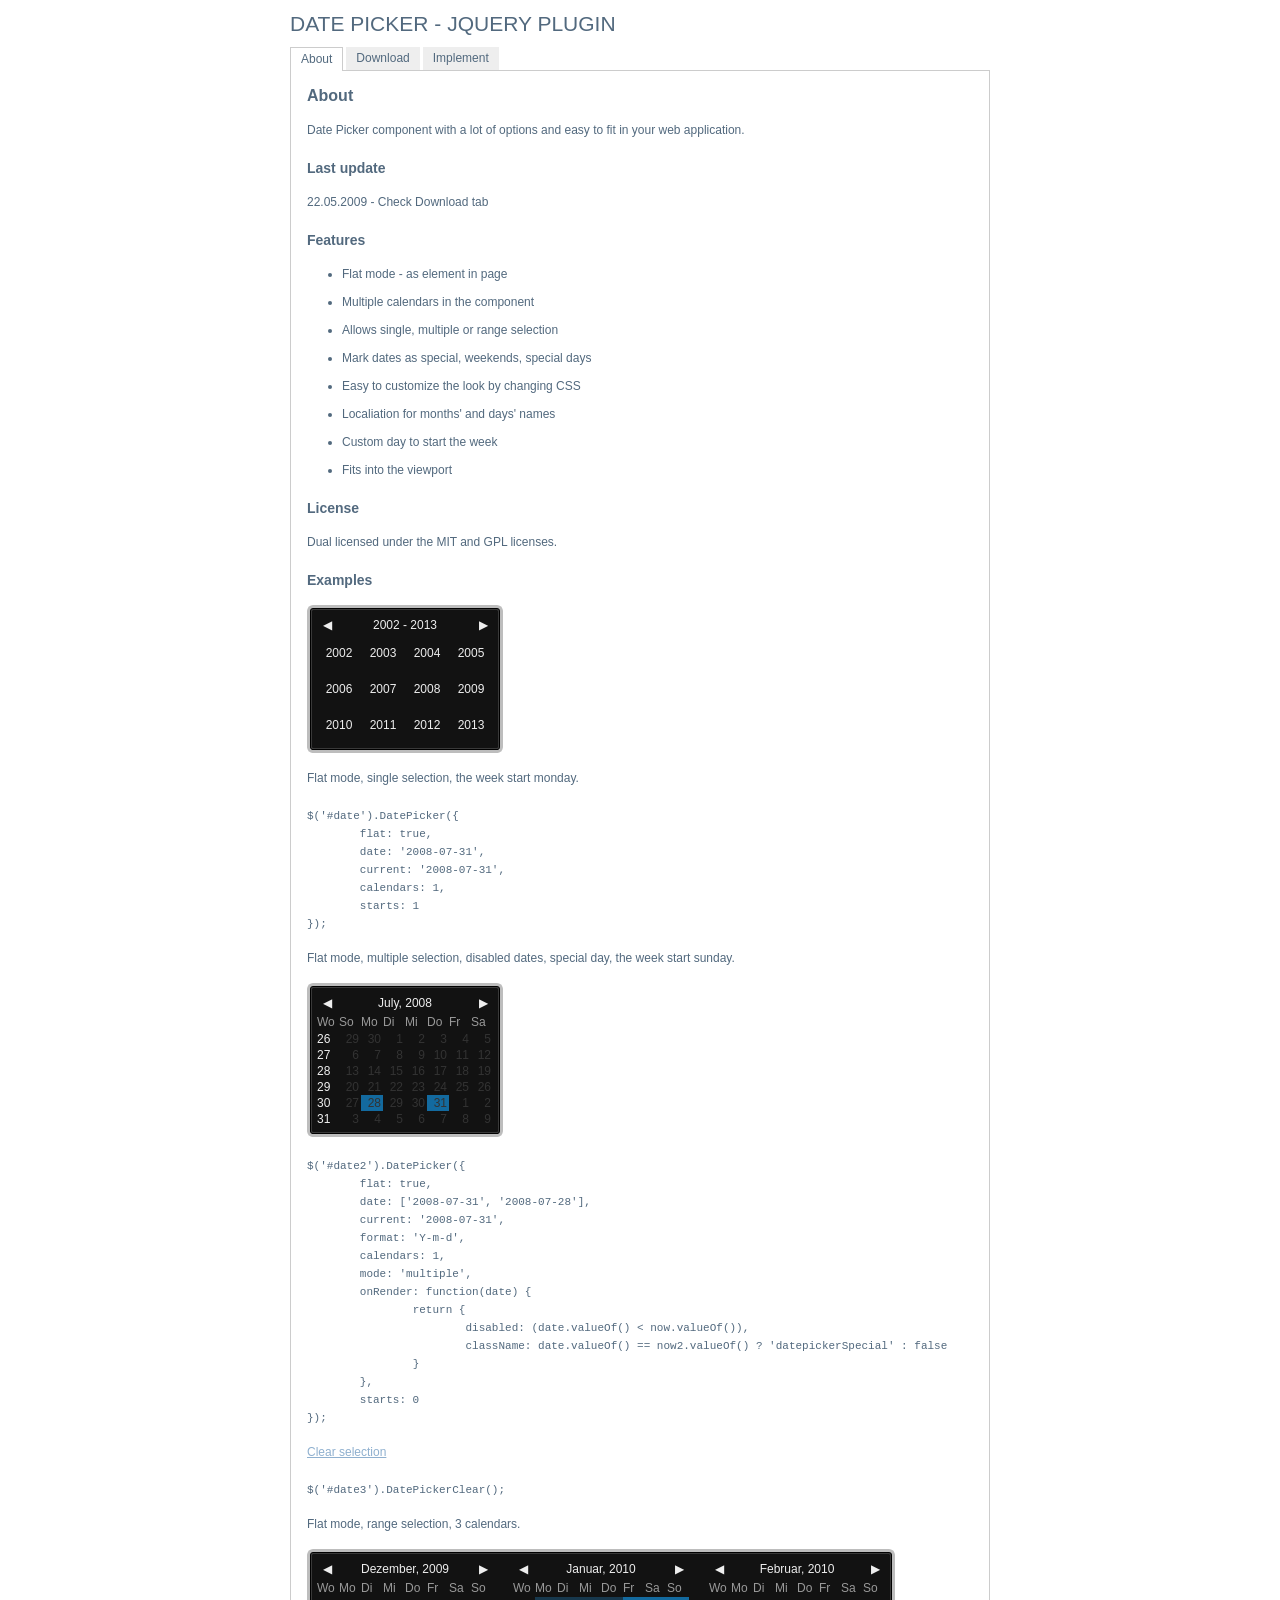
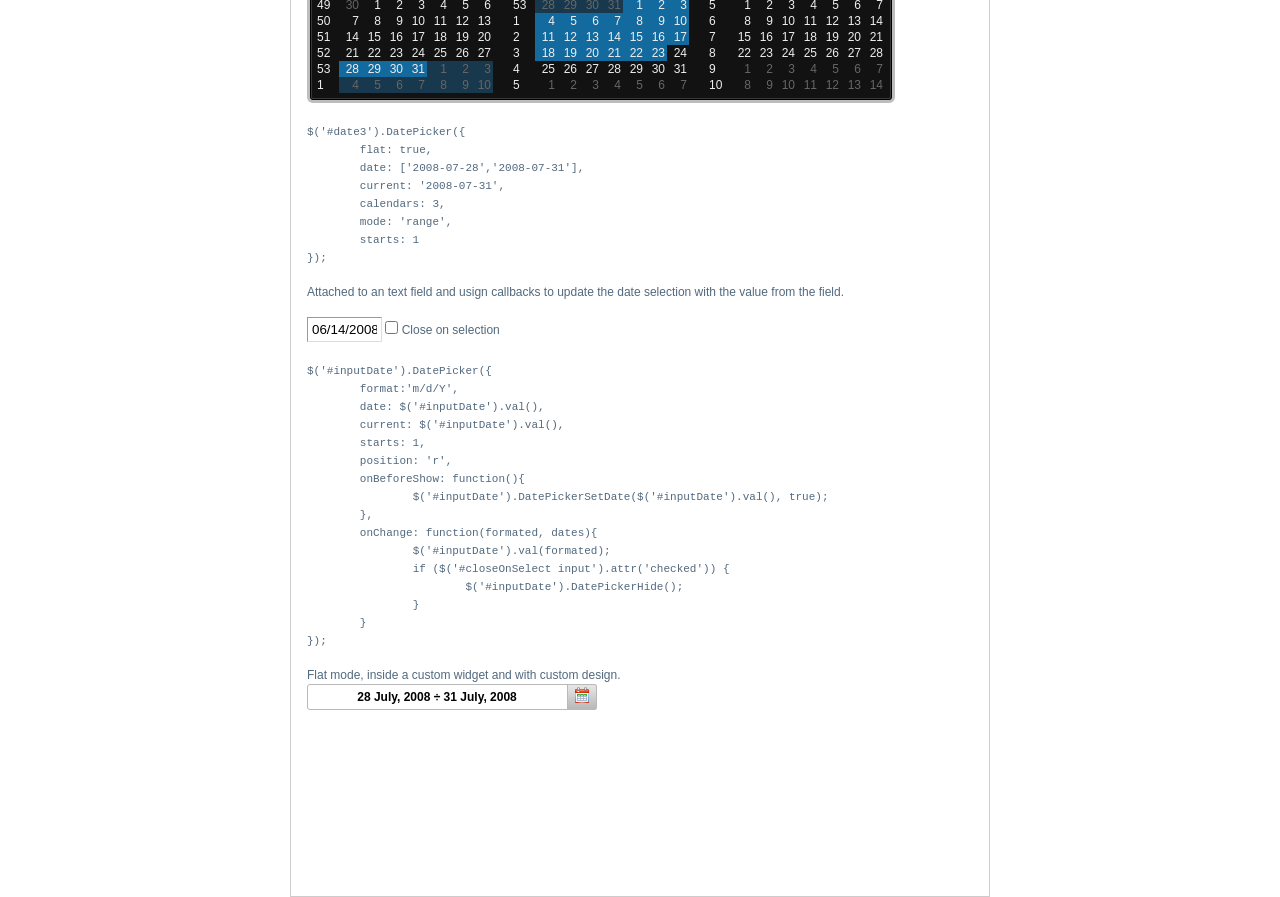
<file: js/plugins/datepicker/index.html>
<!DOCTYPE html PUBLIC "-//W3C//DTD XHTML 1.0 Strict//EN" "http://www.w3.org/TR/xhtml1/DTD/xhtml1-strict.dtd">
<html xmlns="http://www.w3.org/1999/xhtml" xml:lang="en" lang="en">
<head>
	<link rel="stylesheet" href="css/datepicker.css" type="text/css" />
    <link rel="stylesheet" media="screen" type="text/css" href="css/layout.css" />
    <title>DatePicker - jQuery plugin</title>
	<script type="text/javascript" src="js/jquery.js"></script>
	<script type="text/javascript" src="js/datepicker.js"></script>
    <script type="text/javascript" src="js/eye.js"></script>
    <script type="text/javascript" src="js/utils.js"></script>
    <script type="text/javascript" src="js/layout.js?ver=1.0.2"></script>
</head>
<body>
    <div class="wrapper">
        <h1>Date Picker - jQuery plugin</h1>
        <ul class="navigationTabs">
            <li><a href="#about" rel="about">About</a></li>
            <li><a href="#download" rel="download">Download</a></li>
            <li><a href="#implement" rel="implement">Implement</a></li>
        </ul>
        <div class="tabsContent">
            <div class="tab">
                <h2>About</h2>
				<p>Date Picker component with a lot of options and easy to fit in your web application.</p>
				<h3>Last update</h3>
				<p>22.05.2009 - Check Download tab</p>
                <h3>Features</h3>
                <ul>
                    <li>Flat mode - as element in page</li>
                    <li>Multiple calendars in the component</li>
                    <li>Allows single, multiple or range selection</li>
					<li>Mark dates as special, weekends, special days</li>
					<li>Easy to customize the look by changing CSS</li>
					<li>Localiation for months' and days' names</li>
					<li>Custom day to start the week</li>
					<li>Fits into the viewport</li>
                </ul>
				<h3>License</h3>
				<p>Dual licensed under the MIT and GPL licenses.</p>
                <h3>Examples</h3>
				<p id="date"></p>
				<p>Flat mode, single selection, the week start monday.</p>
			<pre>$('#date').DatePicker({
	flat: true,
	date: '2008-07-31',
	current: '2008-07-31',
	calendars: 1,
	starts: 1
});</pre>
				<p>Flat mode, multiple selection, disabled dates, special day, the week start sunday.</p>
				<p id="date2"></p>
			<pre>$('#date2').DatePicker({
	flat: true,
	date: ['2008-07-31', '2008-07-28'],
	current: '2008-07-31',
	format: 'Y-m-d',
	calendars: 1,
	mode: 'multiple',
	onRender: function(date) {
		return {
			disabled: (date.valueOf() < now.valueOf()),
			className: date.valueOf() == now2.valueOf() ? 'datepickerSpecial' : false
		}
	},
	starts: 0
});</pre>
				<p><a href="#" id="clearSelection">Clear selection</a></p>
				<pre>$('#date3').DatePickerClear();</pre>
				<p>Flat mode, range selection, 3 calendars.</p>
				<p id="date3"></p>
			<pre>$('#date3').DatePicker({
	flat: true,
	date: ['2008-07-28','2008-07-31'],
	current: '2008-07-31',
	calendars: 3,
	mode: 'range',
	starts: 1
});</pre>
				<p>Attached to an text field and usign callbacks to update the date selection with the value from the field.</p>
				<p>
					<input class="inputDate" id="inputDate" value="06/14/2008" />
					<label id="closeOnSelect"><input type="checkbox" /> Close on selection</label>
				</p>
			<pre>$('#inputDate').DatePicker({
	format:'m/d/Y',
	date: $('#inputDate').val(),
	current: $('#inputDate').val(),
	starts: 1,
	position: 'r',
	onBeforeShow: function(){
		$('#inputDate').DatePickerSetDate($('#inputDate').val(), true);
	},
	onChange: function(formated, dates){
		$('#inputDate').val(formated);
		if ($('#closeOnSelect input').attr('checked')) {
			$('#inputDate').DatePickerHide();
		}
	}
});</pre>
				<p>Flat mode, inside a custom widget and with custom design.</p>
				<div id="widget">
					<div id="widgetField">
						<span>28 July, 2008 &divide; 31 July, 2008</span>
						<a href="#">Select date range</a>
					</div>
					<div id="widgetCalendar">
					</div>
				</div>
				<p>&nbsp;</p>
				<p>&nbsp;</p>
				<p>&nbsp;</p>
				<p>&nbsp;</p>
				<p>&nbsp;</p>
            </div>
            <div class="tab">
                <h2>Download</h2>
                <p><a href="datepicker.zip">datepicker.zip (50 kb)</a>: jQuery, Javscript files, CSS files, images, examples and instructions.</p>
                <h3>Changelog</h3>
                <dl>
					<dt>22.05.2009</dt>
					<dd>added: close on selection example</dd>
					<dd>added: onChange has  new parameter: reference to related element</dd>
					<dd>added: start view days, months, years</dd>
					<dd>added: clear selection in multiple and range mode</dd>
					<dd>fixed: datepicker hide and show methods</dd>
					<dd>fixed: january selection (tahns to Konstantin Zavialov)</dd>
					<dd>fixed: working with jQuery 1.3</dd>
					<dd>fixed: deselecting a date in multiple mode (thanks to Geelen Sebastien)</dd>
					<dt>22.08.2008</dt>
					<dd>Fixed bug: where some events were not canceled right on Safari</dd>
					<dd>Fixed bug: where teh view port was not detected right on Safari</dd>
					<dt>31.07.2008</dt>
					<dd>Added new method: 'DatePickerGetDate'</dd>
					<dd>Minor speed improvement</dd>
					<dt>30.07.2008</dt>
					<dd>The first release.</dd>
                </dl>
            </div>
            <div class="tab">
                <h2>Implement</h2>
                <p>Attach the Javascript and CSS files to your document. Edit CSS file and fix the paths to  images and change colors to fit your site theme.</p>
                <pre>
&lt;link rel="stylesheet" media="screen" type="text/css" href="css/datepicker.css" /&gt;
&lt;script type="text/javascript" src="js/datepicker.js"&gt;&lt;/script&gt;
                </pre>
                <h3>Invocation code</h3>
                <p>All you have to do is to select the elements in a jQuery way and call the plugin.</p>
                <pre>
 $('input').DatePicker(options);
                </pre>
                <h3>Options</h3>
                <p>A hash of parameters. All parameters are optional.</p>
                <table>
                	<tr>
                		<td><strong>eventName</strong></td>
                		<td>string</td>
                		<td>The desired event to trigger the date picker. Default: 'click'</td>
                	</tr>
                	<tr>
                		<td><strong>date</strong></td>
                		<td>String, Date or array</td>
                		<td>The selected date(s) as string (will be converted to Date object based on teh format suplied) and Date object for single selection, as Array of strings or Date objects</td>
                	</tr>
                	<tr>
                		<td><strong>flat</strong></td>
                		<td>boolean</td>
                		<td>Whatever if the date picker is appended to the element or triggered by an event. Default false</td>
                	</tr>
                	<tr>
                		<td><strong>start</strong></td>
                		<td>integer</td>
                		<td>The day week start. Default 1 (monday)</td>
                	</tr>
                	<tr>
                		<td><strong>prev</strong></td>
                		<td>string</td>
                		<td>HTML inserted to previous links. Default '&#9664;' (UNICODE black left arrow)</td>
                	</tr>
                	<tr>
                		<td><strong>next</strong></td>
                		<td>string</td>
                		<td>HTML inserted to next links. Default '&#9654;' (UNICODE black right arrow)</td>
                	</tr>
                	<tr>
                		<td><strong>mode</strong></td>
                		<td>string ['single'|'multiple'|'range']</td>
                		<td>Date selection mode. Default 'single'</td>
                	</tr>
					<tr>
                		<td><strong>view</strong></td>
                		<td>string ['days'|'months'|'years']</td>
                		<td>Start view mode. Default 'days'</td>
					</tr>
                	<tr>
                		<td><strong>calendars</strong></td>
                		<td>integer</td>
                		<td>Number of calendars to render inside the date picker. Default 1</td>
                	</tr>
                	<tr>
                		<td><strong>format</strong></td>
                		<td>string</td>
                		<td>Date format. Default 'Y-m-d'</td>
                	</tr>
                	<tr>
                		<td><strong>position</strong></td>
                		<td>string ['top'|'left'|'right'|'bottom']</td>
                		<td>Date picker's position relative to the trigegr element (non flat mode only). Default 'bottom'</td>
                	</tr>
                	<tr>
                		<td><strong>locale</strong></td>
                		<td>hash</td>
                		<td>Location: provide a hash with keys 'days', 'daysShort', 'daysMin', 'months', 'monthsShort', 'week'. Default english</td>
                	</tr>
                	<tr>
                		<td><strong>onShow</strong></td>
                		<td>function</td>
                		<td>Callback function triggered when the date picker is shown</td>
                	</tr>
                	<tr>
                		<td><strong>onBeforeShow</strong></td>
                		<td>function</td>
                		<td>Callback function triggered before the date picker is shown</td>
                	</tr>
                	<tr>
                		<td><strong>onHide</strong></td>
                		<td>function</td>
                		<td>Callback function triggered when the date picker is hidden</td>
                	</tr>
                	<tr>
                		<td><strong>onChange</strong></td>
                		<td>function</td>
                		<td>Callback function triggered when the date is changed</td>
                	</tr>
                	<tr>
                		<td><strong>onRender</strong></td>
                		<td>function</td>
                		<td>Callback function triggered when the date is rendered inside a calendar. It should return and hash with keys: 'selected' to select the date, 'disabled' to disable the date, 'className' for additional CSS class</td>
                	</tr>
                </table>
                <h3>Set date</h3>
                <p>If you want to set a diferent date selection.</p>
                <pre>$('input').DatePickerSetDate(date, shiftTo);</pre>
				<p>The 'date' argument is the same format as the option 'date' and the 'shiftTo' argument (boolean) moves the curent month view to the date selection provided.</p>
				<h3>Get date</h3>
				<p>Get date selection.</p>
				<pre>$('input').DatePickerGetDate(formated);</pre>
				<p>Set 'formated' to true if you whant to get teh selection formated.</p>
				<h3>Show and hide date picker</h3>
                <p>Show or hide a date picker.</p>
				<pre>$('input').DatePickerShow();</pre>
				<pre>$('input').DatePickerHide();</pre>
				<h3>Clear multiple selection</h3>
				<p>Clear selection in multiple and range mode</p>
				<pre>$('#datepicker').DatePickerClear();</pre>
            </div>
        </div>
    </div>
</body>
</html>
</file>
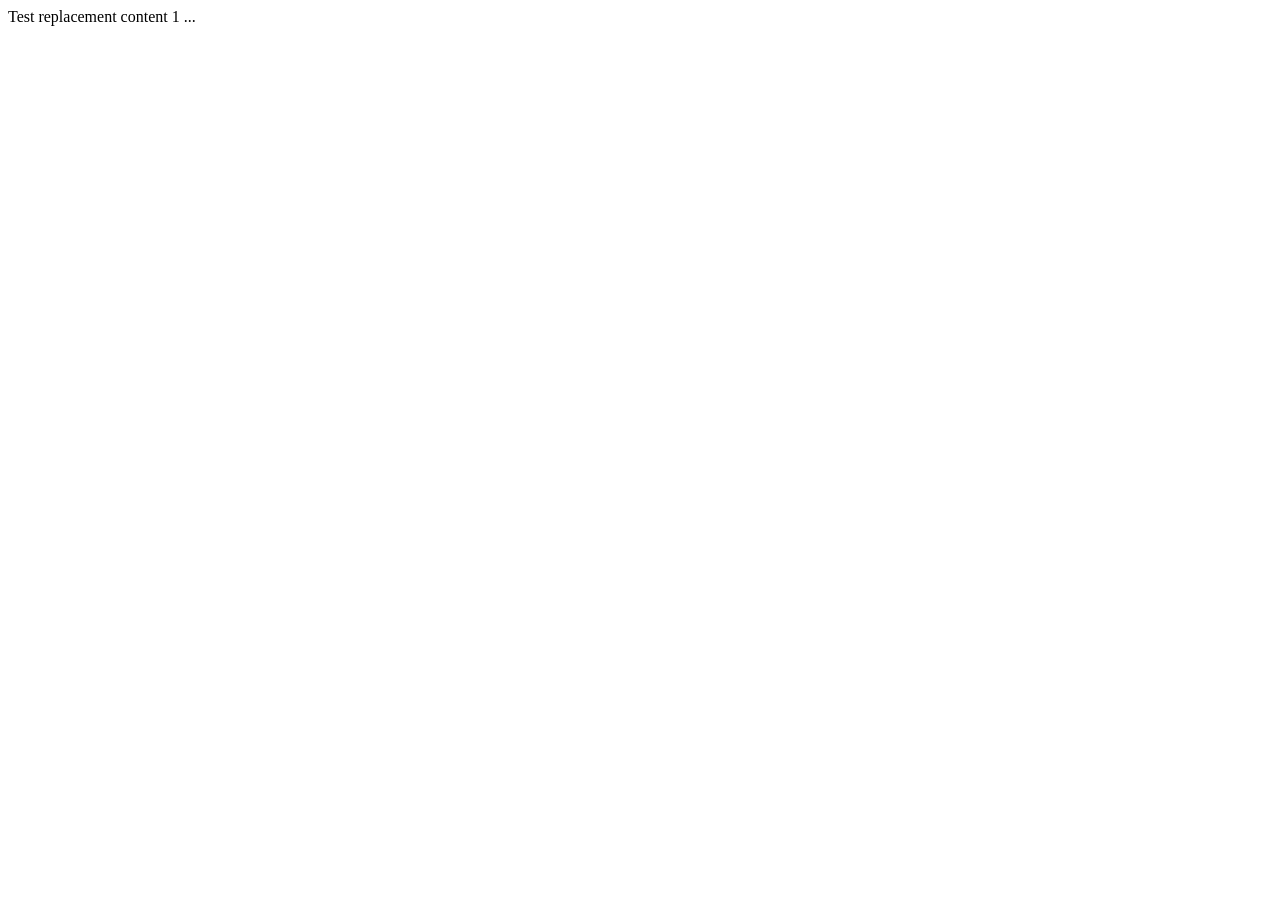
<file: js/stuff/ajax_sample_content_1.html>
<!DOCTYPE html PUBLIC "-//W3C//DTD XHTML 1.0 Transitional//EN" "http://www.w3.org/TR/xhtml1/DTD/xhtml1-transitional.dtd">
<html xmlns="http://www.w3.org/1999/xhtml" xml:lang="en" lang="en">
<head>
<meta http-equiv="content-type" content="text/html; charset=UTF-8" />
<meta http-equiv="imagetoolbar" content="no" />

<meta name="viewport" content="width=960, initial-scale=1, maximum-scale=1">
<meta http-equiv="X-UA-Compatible" content="IE=Edge" />

<title>jKit - jQuery Plugin - UI Library</title>

</head>
<body>

<div class="box">
	<div id="ajaxdiv">
		Test replacement content 1 ...
	</div>
</div>

</body>
</html>
</file>
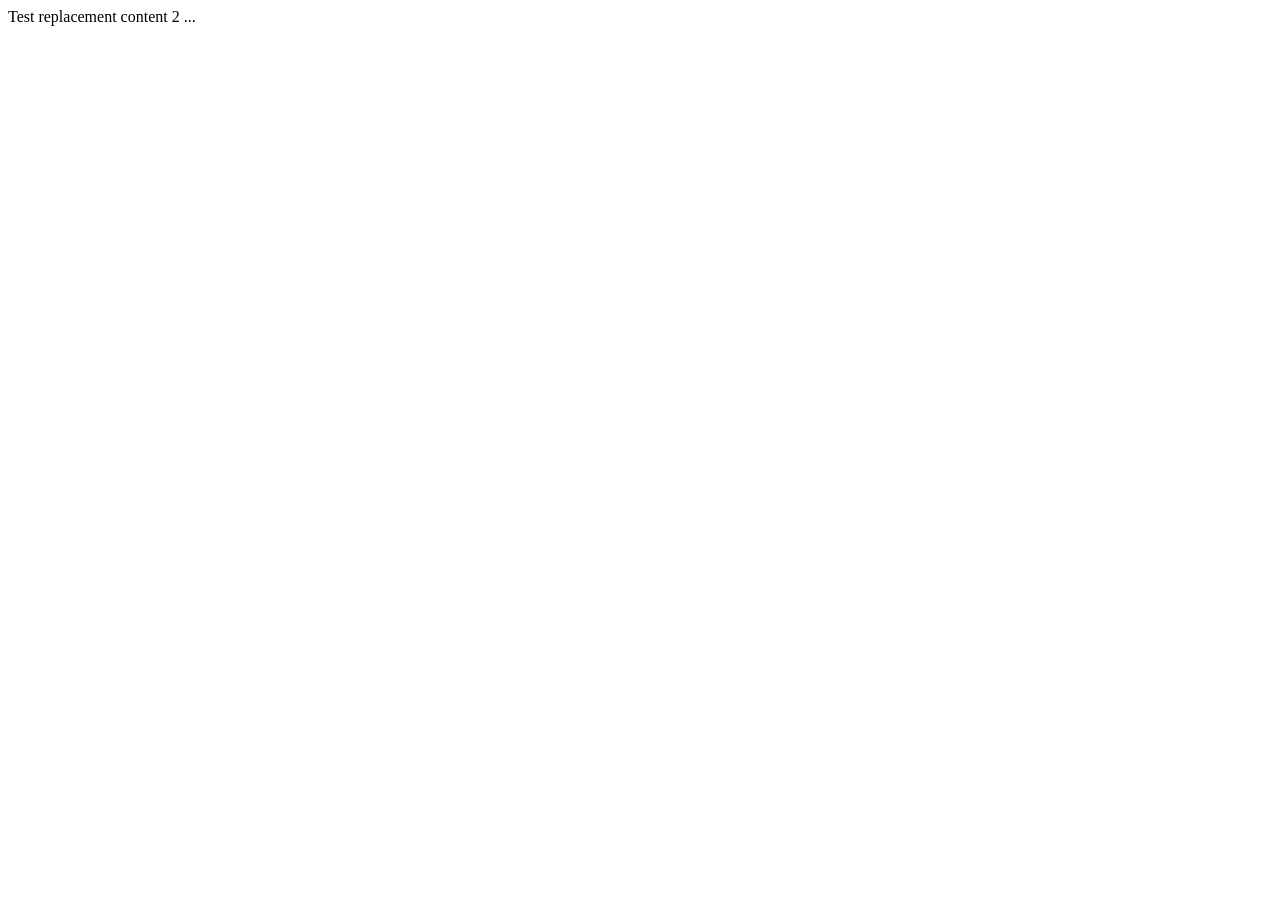
<file: js/stuff/ajax_sample_content_2.html>
<!DOCTYPE html PUBLIC "-//W3C//DTD XHTML 1.0 Transitional//EN" "http://www.w3.org/TR/xhtml1/DTD/xhtml1-transitional.dtd">
<html xmlns="http://www.w3.org/1999/xhtml" xml:lang="en" lang="en">
<head>
<meta http-equiv="content-type" content="text/html; charset=UTF-8" />
<meta http-equiv="imagetoolbar" content="no" />

<meta name="viewport" content="width=960, initial-scale=1, maximum-scale=1">
<meta http-equiv="X-UA-Compatible" content="IE=Edge" />

<title>jKit - jQuery Plugin - UI Library</title>

</head>
<body>

<div class="box">
	<div id="ajaxdiv">
		Test replacement content 2 ...
	</div>
</div>

</body>
</html>
</file>
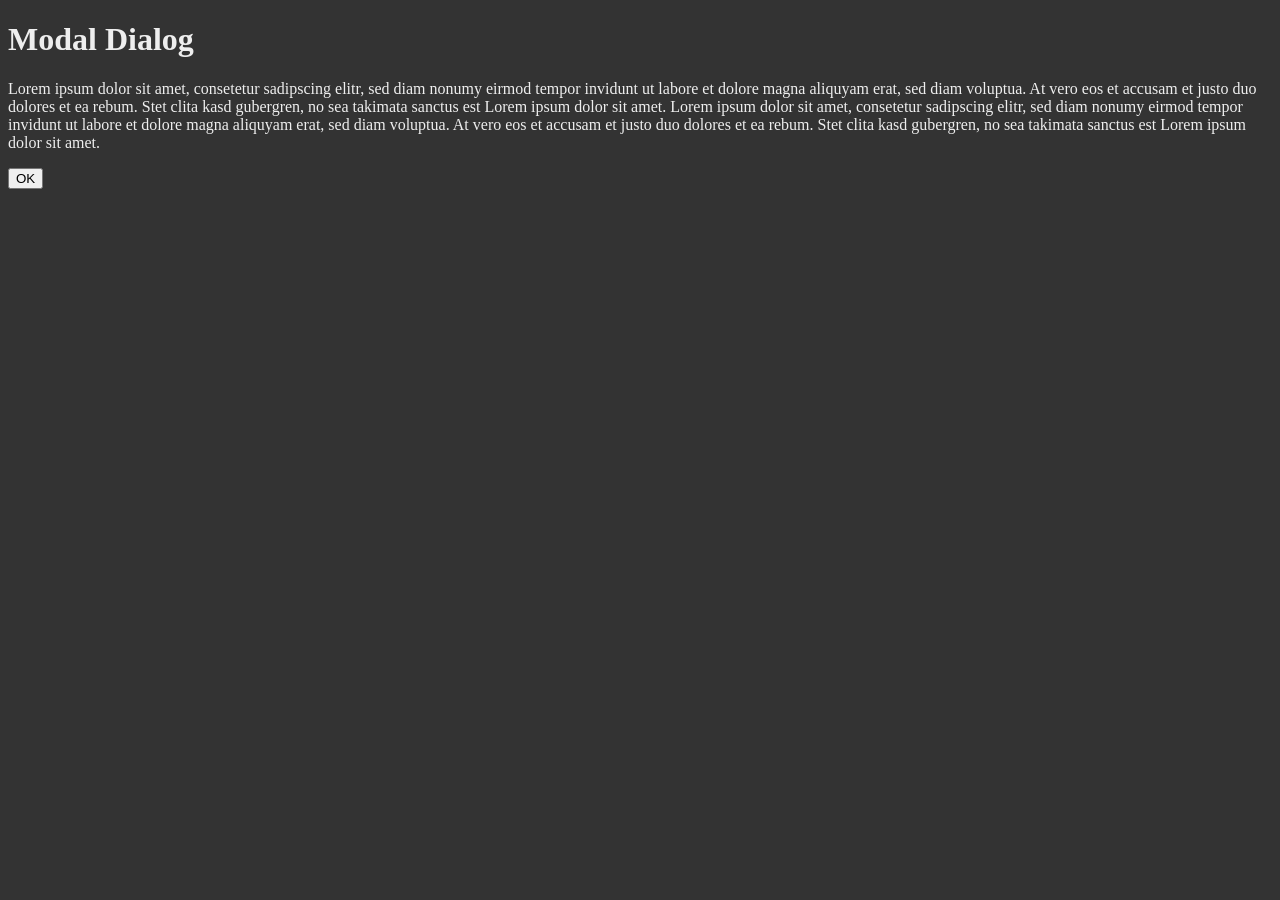
<file: js/stuff/modal.html>
<!DOCTYPE html PUBLIC "-//W3C//DTD XHTML 1.0 Transitional//EN" "http://www.w3.org/TR/xhtml1/DTD/xhtml1-transitional.dtd">
<html xmlns="http://www.w3.org/1999/xhtml" xml:lang="en" lang="en">
<head>
<meta http-equiv="content-type" content="text/html; charset=UTF-8" />
<meta http-equiv="imagetoolbar" content="no" />

<meta name="viewport" content="width=960, initial-scale=1, maximum-scale=1">
<meta http-equiv="X-UA-Compatible" content="IE=Edge" />

<title>jKit - jQuery Plugin - UI Library</title>

<link rel="shortcut icon" type="image/x-icon" href="favicon.ico" />

<style>
	body {
		background: #333;
		color: #eee;
	}
</style

</head>
<body>
	
	<div id="container">
		
		<h1>Modal Dialog</h1>
		
		<p>Lorem ipsum dolor sit amet, consetetur sadipscing elitr, sed diam nonumy eirmod tempor invidunt ut labore et dolore magna aliquyam erat, sed diam voluptua. At vero eos et accusam et justo duo dolores et ea rebum. Stet clita kasd gubergren, no sea takimata sanctus est Lorem ipsum dolor sit amet. Lorem ipsum dolor sit amet, consetetur sadipscing elitr, sed diam nonumy eirmod tempor invidunt ut labore et dolore magna aliquyam erat, sed diam voluptua. At vero eos et accusam et justo duo dolores et ea rebum. Stet clita kasd gubergren, no sea takimata sanctus est Lorem ipsum dolor sit amet.</p>
		
		<input type="button" value="OK" onclick="javascript: window.parent.$('body').data('jKit').closeLightbox()">
		
	</div>
</body>
</html>
</file>
<file: js/plugins/datepicker/css/datepicker.css>
div.datepicker {
	position: relative;
	font-family: Arial, Helvetica, sans-serif;
	font-size: 12px;
	width: 196px;
	height: 147px;
	position: absolute;
	cursor: default;
	top: 0;
	left: 0;
	display: none;
}
.datepickerContainer {
	background: #121212;
	position: absolute;
	top: 10px;
	left: 10px;
}
.datepickerBorderT {
	position: absolute;
	left: 10px;
	top: 0;
	right: 10px;
	height: 10px;
	background: url(../images/datepicker_t.png);
}
.datepickerBorderB {
	position: absolute;
	left: 10px;
	bottom: 0;
	right: 10px;
	height: 10px;
	background: url(../images/datepicker_b.png);
}
.datepickerBorderL {
	position: absolute;
	left: 0;
	bottom: 10px;
	top: 10px;
	width: 10px;
	background: url(../images/datepicker_l.png);
}
.datepickerBorderR {
	position: absolute;
	right: 0;
	bottom: 10px;
	top: 10px;
	width: 10px;
	background: url(../images/datepicker_r.png);
}
.datepickerBorderTL {
	position: absolute;
	top: 0;
	left: 0;
	width: 10px;
	height: 10px;
	background: url(../images/datepicker_tl.png);
}
.datepickerBorderTR {
	position: absolute;
	top: 0;
	right: 0;
	width: 10px;
	height: 10px;
	background: url(../images/datepicker_tr.png);
}
.datepickerBorderBL {
	position: absolute;
	bottom: 0;
	left: 0;
	width: 10px;
	height: 10px;
	background: url(../images/datepicker_bl.png);
}
.datepickerBorderBR {
	position: absolute;
	bottom: 0;
	right: 0;
	width: 10px;
	height: 10px;
	background: url(../images/datepicker_br.png);
}
.datepickerHidden {
	display: none;
}
div.datepicker table {
	border-collapse:collapse;
}
div.datepicker a {
	color: #eee;
	text-decoration: none;
	cursor: default;
	outline: none;
}
div.datepicker table td {
	text-align: right;
	padding: 0;
	margin: 0;
}
div.datepicker th {
	text-align: center;
	color: #999;
	font-weight: normal;
}
div.datepicker tbody th {
	text-align: left;
}
div.datepicker tbody a {
	display: block;
}
.datepickerDays a {
	width: 20px;
	line-height: 16px;
	height: 16px;
	padding-right: 2px;
}
.datepickerYears a,
.datepickerMonths a{
	width: 44px;
	line-height: 36px;
	height: 36px;
	text-align: center;
}
td.datepickerNotInMonth a {
	color: #666;
}
tbody.datepickerDays td.datepickerSelected{
	background: #136A9F;
}
tbody.datepickerDays td.datepickerNotInMonth.datepickerSelected {
	background: #17384d;
}
tbody.datepickerYears td.datepickerSelected,
tbody.datepickerMonths td.datepickerSelected{
	background: #17384d;
}
div.datepicker a:hover,
div.datepicker a:hover {
	color: #88c5eb;
}
div.datepicker td.datepickerNotInMonth a:hover {
	color: #999;
}
div.datepicker tbody th {
	text-align: left;
}
.datepickerSpace div {
	width: 20px;
}
.datepickerGoNext a,
.datepickerGoPrev a,
.datepickerMonth a {
	text-align: center;
	height: 20px;
	line-height: 20px;
}
.datepickerGoNext a {
	float: right;
	width: 20px;
}
.datepickerGoPrev a {
	float: left;
	width: 20px;
}
table.datepickerViewDays tbody.datepickerMonths,
table.datepickerViewDays tbody.datepickerYears {
	display: none;
}
table.datepickerViewMonths tbody.datepickerDays,
table.datepickerViewMonths tbody.datepickerYears,
table.datepickerViewMonths tr.datepickerDoW {
	display: none;
}
table.datepickerViewYears tbody.datepickerDays,
table.datepickerViewYears tbody.datepickerMonths,
table.datepickerViewYears tr.datepickerDoW {
	display: none;
}
td.datepickerDisabled a,
td.datepickerDisabled.datepickerNotInMonth a{
	color: #333;
}
td.datepickerDisabled a:hover {
	color: #333;
}
td.datepickerSpecial a {
	background: #700;
}
td.datepickerSpecial.datepickerSelected a {
	background: #a00;
}
</file>
<file: js/plugins/datepicker/css/layout.css>
body,div,dl,dt,dd,ul,ol,li,h1,h2,h3,h4,h5,h6,pre,form,fieldset,input,textarea,p,blockquote,th,td { 
	margin:0;
	padding:0;
}
table {
	border-collapse:collapse;
	border-spacing:0;
}
fieldset,img { 
	border:0;
}
address,caption,cite,code,dfn,em,strong,th,var {
	font-style:normal;
	font-weight:normal;
}
ol,ul {
	list-style:none;
}
caption,th {
	text-align:left;
}
h1,h2,h3,h4,h5,h6 {
	font-size:100%;
	font-weight:normal;
}
q:before,q:after {
	content:'';
}
abbr,acronym { border:0;
}
html, body {
	background-color: #fff;
	font-family: Arial, Helvetica, sans-serif;
	font-size: 12px;
	line-height: 18px;
	color: #52697E;
}
body {
	text-align: center;
	overflow: auto;
}
.wrapper {
	width: 700px;
	margin: 0 auto;
	text-align: left;
}
h1 {
	font-size: 21px;
	height: 47px;
	line-height: 47px;
	text-transform: uppercase;
}
.navigationTabs {
	height: 23px;
	line-height: 23px;
	border-bottom: 1px solid #ccc;
}
.navigationTabs li {
	float: left;
	height: 23px;
	line-height: 23px;
	padding-right: 3px;
}
.navigationTabs li a{
	float: left;
	dispaly: block;
	height: 23px;
	line-height: 23px;
	padding: 0 10px;
	overflow: hidden;
	color: #52697E;
	background-color: #eee;
	position: relative;
	text-decoration: none;
}
.navigationTabs li a:hover {
	background-color: #f0f0f0;
}
.navigationTabs li a.active {
	background-color: #fff;
	border: 1px solid #ccc;
	border-bottom: 0px solid;
}
.tabsContent {
	border: 1px solid #ccc;
	border-top: 0px solid;
	width: 698px;
	overflow: hidden;
}
.tab {
	padding: 16px;
	display: none;
}
.tab h2 {
	font-weight: bold;
	font-size: 16px;
}
.tab h3 {
	font-weight: bold;
	font-size: 14px;
	margin-top: 20px;
}
.tab p {
	margin-top: 16px;
	clear: both;
}
.tab ul {
	margin-top: 16px;
	list-style: disc;
}
.tab li {
	margin: 10px 0 0 35px;
}
.tab a {
	color: #8FB0CF;
}
.tab strong {
	font-weight: bold;
}
.tab pre {
	font-size: 11px;
	margin-top: 20px;
	width: 668px;
	overflow: auto;
	clear: both;
}
.tab table {
	width: 100%;
}
.tab table td {
	padding: 6px 10px 6px 0;
	vertical-align: top;
}
.tab dt {
	margin-top: 16px;
}

#colorSelector {
	position: relative;
	width: 36px;
	height: 36px;
	background: url(../images/select.png);
}
#colorSelector div {
	position: absolute;
	top: 3px;
	left: 3px;
	width: 30px;
	height: 30px;
	background: url(../images/select.png) center;
}
#colorSelector2 {
	position: absolute;
	top: 0;
	left: 0;
	width: 36px;
	height: 36px;
	background: url(../images/select2.png);
}
#colorSelector2 div {
	position: absolute;
	top: 4px;
	left: 4px;
	width: 28px;
	height: 28px;
	background: url(../images/select2.png) center;
}
#colorpickerHolder2 {
	top: 32px;
	left: 0;
	width: 356px;
	height: 0;
	overflow: hidden;
	position: absolute;
}
#colorpickerHolder2 .colorpicker {
	background-image: url(../images/custom_background.png);
	position: absolute;
	bottom: 0;
	left: 0;
}
#colorpickerHolder2 .colorpicker_hue div {
	background-image: url(../images/custom_indic.gif);
}
#colorpickerHolder2 .colorpicker_hex {
	background-image: url(../images/custom_hex.png);
}
#colorpickerHolder2 .colorpicker_rgb_r {
	background-image: url(../images/custom_rgb_r.png);
}
#colorpickerHolder2 .colorpicker_rgb_g {
	background-image: url(../images/custom_rgb_g.png);
}
#colorpickerHolder2 .colorpicker_rgb_b {
	background-image: url(../images/custom_rgb_b.png);
}
#colorpickerHolder2 .colorpicker_hsb_s {
	background-image: url(../images/custom_hsb_s.png);
	display: none;
}
#colorpickerHolder2 .colorpicker_hsb_h {
	background-image: url(../images/custom_hsb_h.png);
	display: none;
}
#colorpickerHolder2 .colorpicker_hsb_b {
	background-image: url(../images/custom_hsb_b.png);
	display: none;
}
#colorpickerHolder2 .colorpicker_submit {
	background-image: url(../images/custom_submit.png);
}
#colorpickerHolder2 .colorpicker input {
	color: #778398;
}
#customWidget {
	position: relative;
	height: 36px;
}

input.inputDate {
	border: 1px solid #999;
	padding: 4px;
	border-bottom-color: #ddd;
	border-right-color: #ddd;
	width: 65px;
}
#widget {
	position: relative;
}
#widgetField {
	width: 290px;
	height: 26px;
	background: url(../images/field.png);
	overflow: hidden;
	position: relative;
}
#widgetField a 	{
	display: block;
	position: absolute;
	width: 26px;
	height: 26px;
	top: 0;
	right: 0;
	text-decoration: none;
	text-indent: -3000px;
}
#widgetField span	{
	font-size: 12px;
	font-weight: bold;
	color: #000;
	position: absolute;
	top: 0;
	height: 26px;
	line-height: 26px;
	left: 5px;
	width: 250px;
	text-align: center;
}
#widgetCalendar {
	position: absolute;
	top: 26px;
	left: 0;
	height: 0px;
	overflow: hidden;
	width: 588px;
	background: #B9B9B9;
}
#widgetCalendar .datepicker {
	position: absolute;
	bottom: 0;
	top: auto;
}
#widgetCalendar .datepickerContainer,
#widgetCalendar .datepickerBorderT,
#widgetCalendar .datepickerBorderB,
#widgetCalendar .datepickerBorderL,
#widgetCalendar .datepickerBorderR,
#widgetCalendar .datepickerBorderTL,
#widgetCalendar .datepickerBorderTR,
#widgetCalendar .datepickerBorderBL,
#widgetCalendar .datepickerBorderBR {
	background: transparent !important;
}
#widgetCalendar .datepicker a:hover{
	color: #b6f063;
}
</file>
